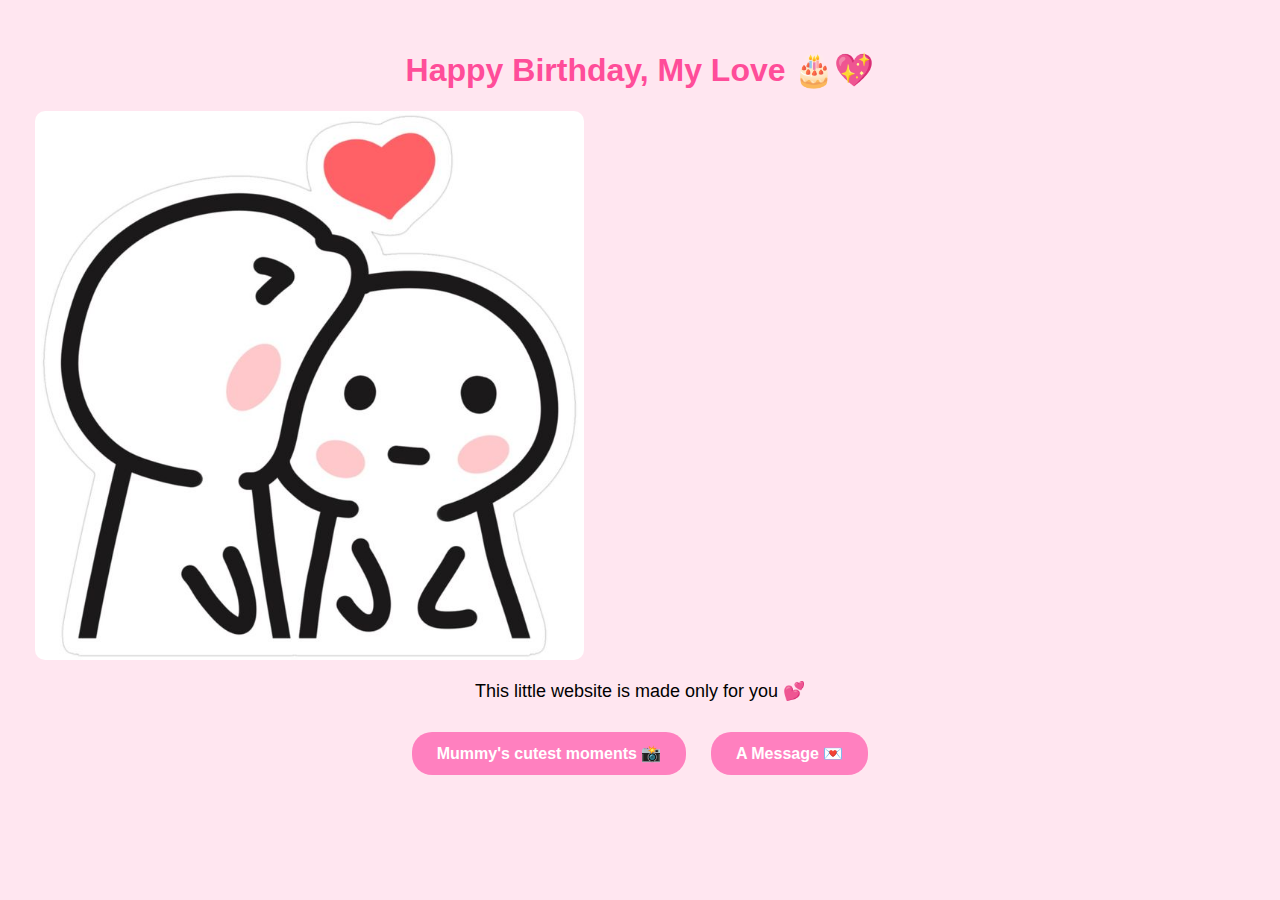
<file: index.html>
<!DOCTYPE html>
<html lang="en">
<head>
  <meta charset="UTF-8">
  <title>Happy Birthday ❤️</title>
  <meta name="viewport" content="width=device-width, initial-scale=1.0">
  <link rel="stylesheet" href="style.css">
</head>

<body>
  <div class="container">
    <h1>Happy Birthday, My Love 🎂💖</h1>

            <!-- Just put your images here at top level -->
        <div class="gallery">
            <img src="pic5.jpg" class="home-img">
    <p class="cute-text">
      This little website is made only for you 💕
    </p>

    <div class="buttons">
      <a href="memories.html">Mummy's cutest moments 📸</a>
      <a href="message.html">A Message 💌</a>
    </div>
  </div>
</body>
</html>
</file>
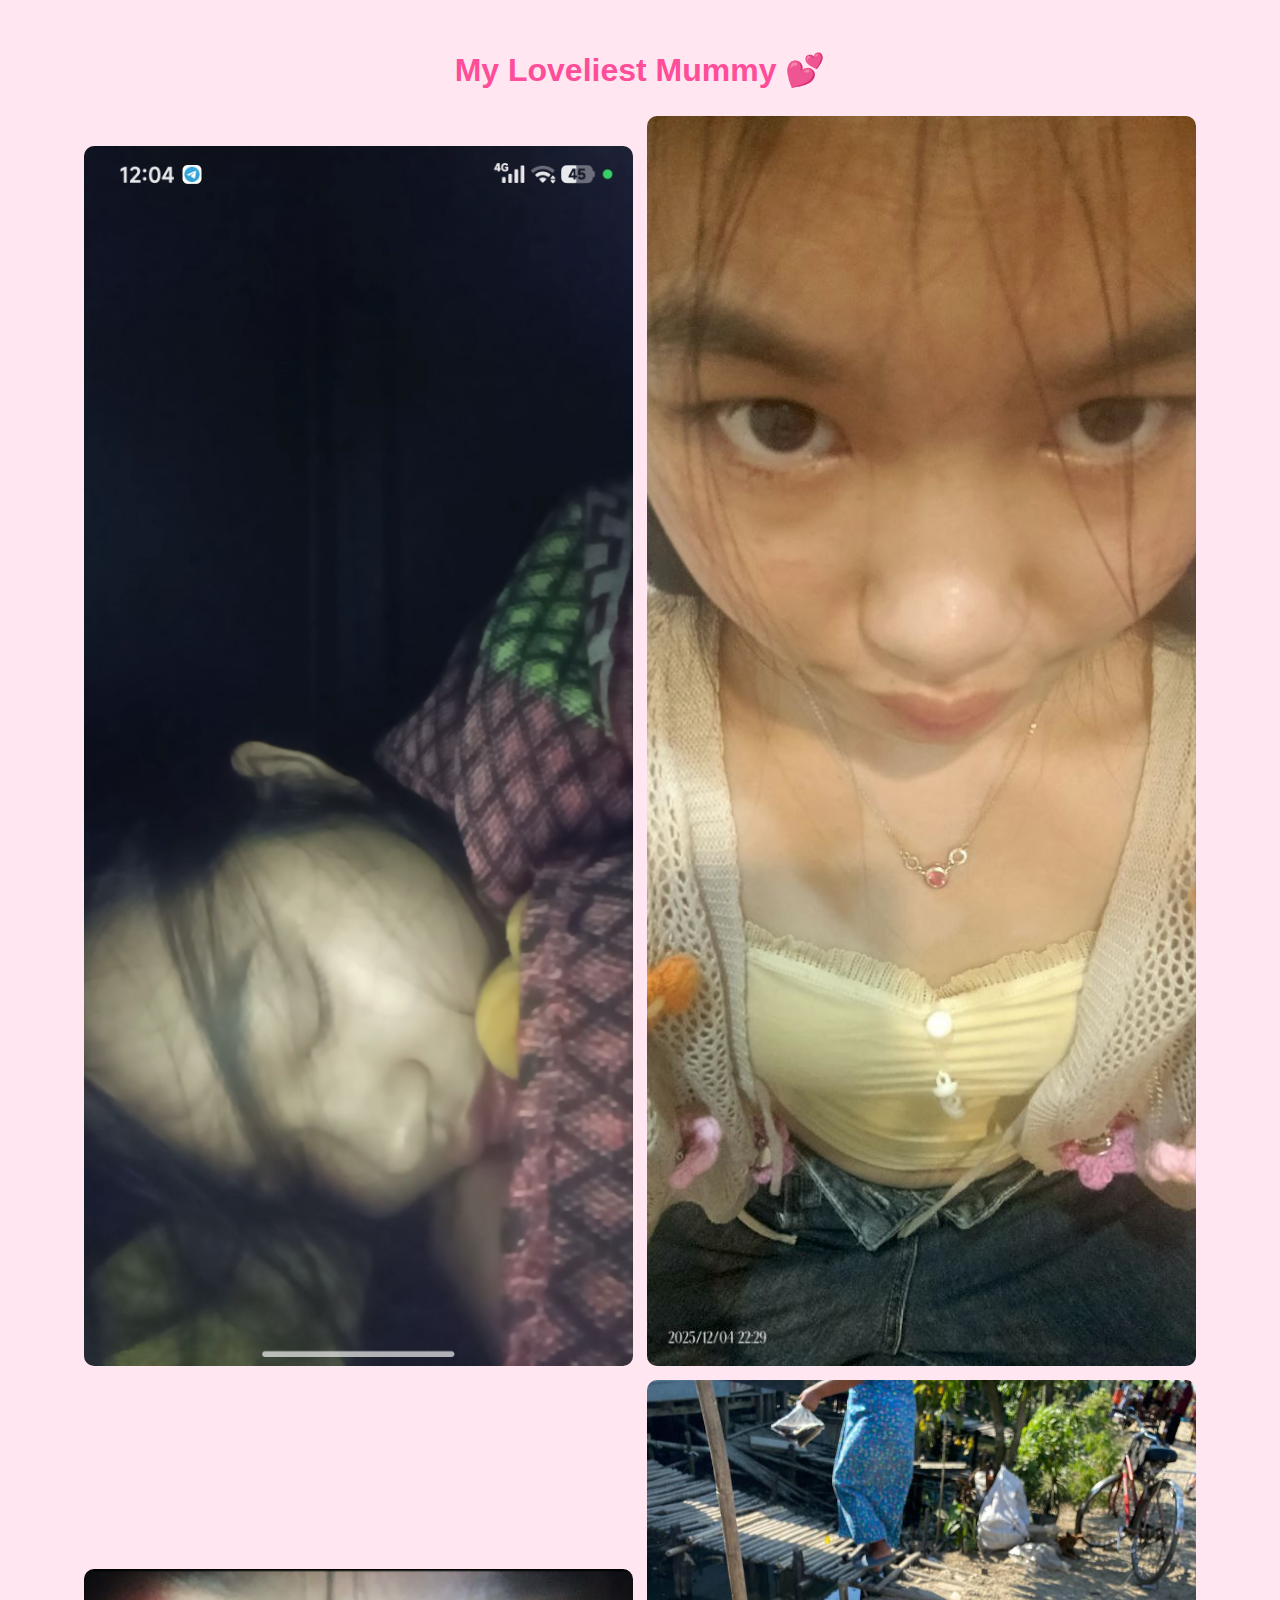
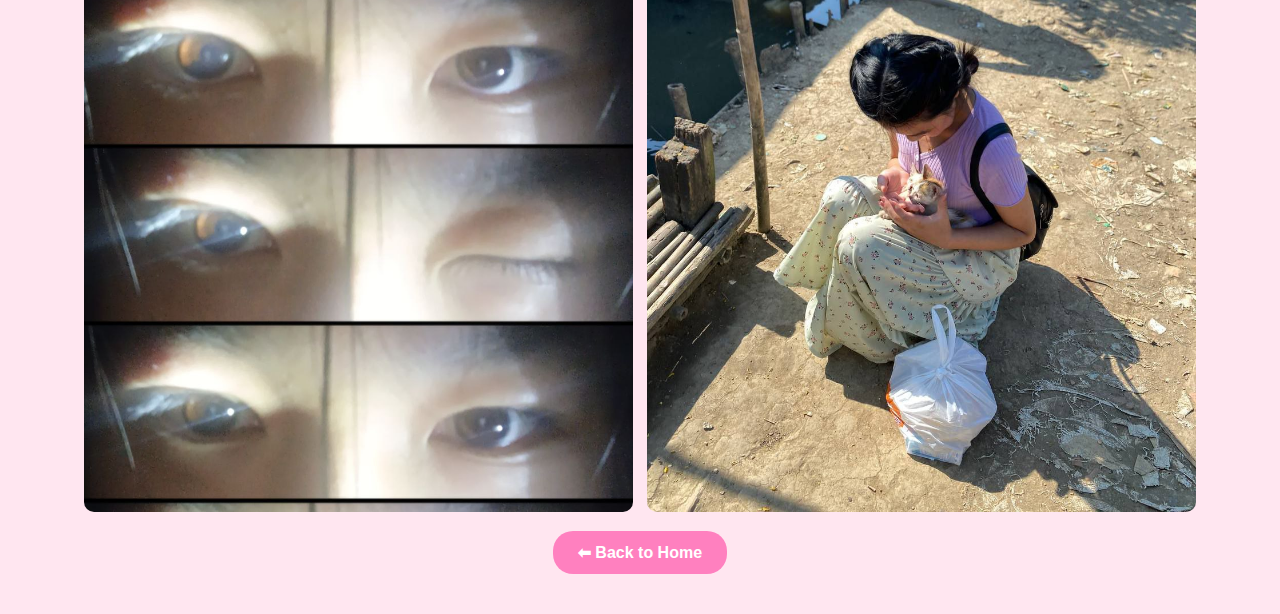
<file: memories.html>
<!DOCTYPE html>
<html lang="en">
<head>
    <meta charset="UTF-8">
    <meta name="viewport" content="width=device-width, initial-scale=1.0">
    <title>My Loveliest Mummy 💕</title>
    <link rel="stylesheet" href="style.css">
</head>
<body>
    <div class="container">
        <h1>My Loveliest Mummy 💕</h1>

        <!-- Just put your images here at top level -->
        <div class="gallery">
            <img src="pic4.jpg" alt="Memory 1">
            <img src="pic3.jpg" alt="Memory 3">
            <img src="pic2.jpg" alt="Memory 2">
            <img src="pic1.jpg" alt="Memory 4">
        </div>

        <a href="index.html" class="back">⬅ Back to Home</a>
    </div>
</body>
</html>
</file>
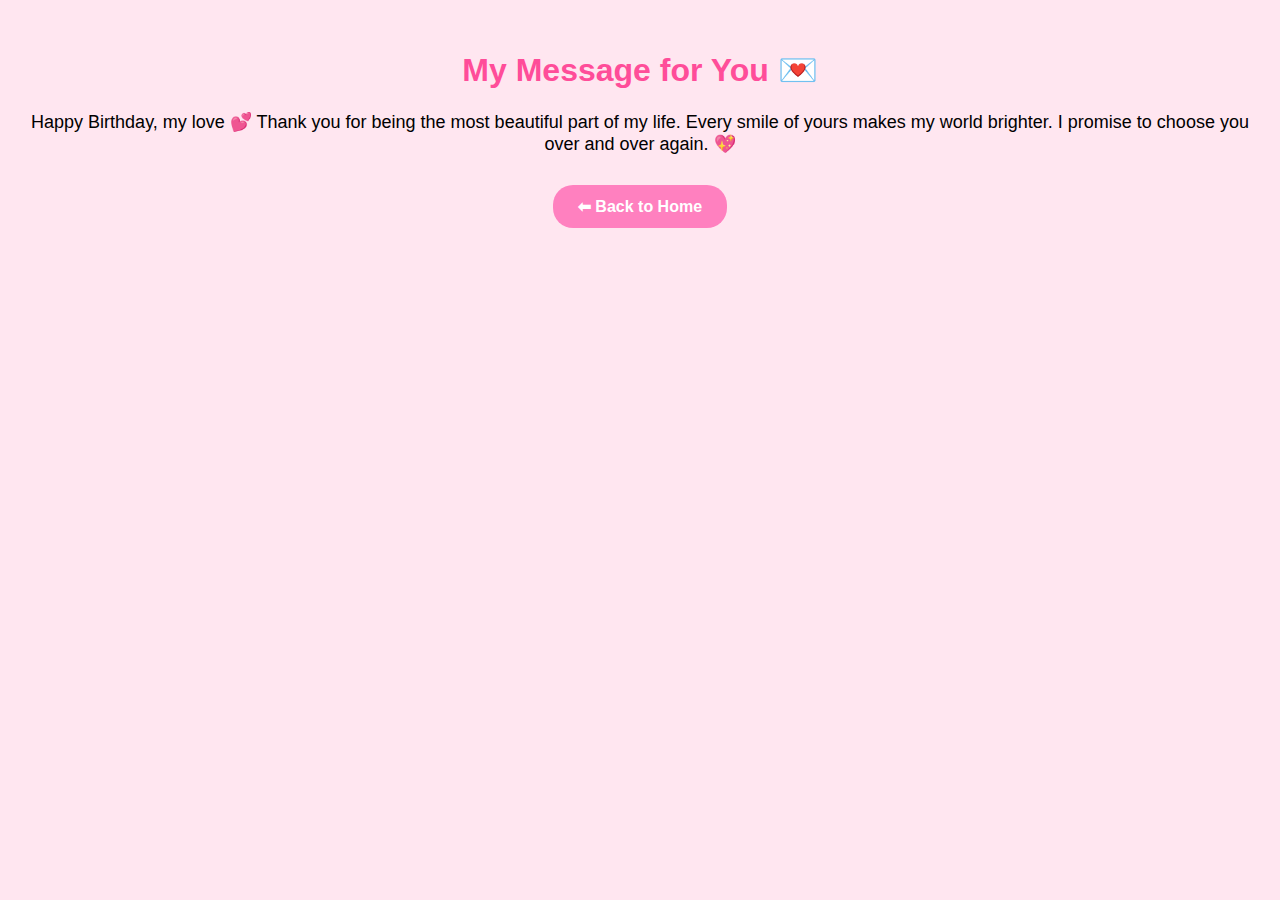
<file: message.html>
<!DOCTYPE html>
<html lang="en">
<head>
    <meta charset="UTF-8">
    <meta name="viewport" content="width=device-width, initial-scale=1.0">
    <title>My Message 💌</title>
    <link rel="stylesheet" href="style.css">
</head>
<body>
    <div class="container">
        <h1>My Message for You 💌</h1>
        <p>
            Happy Birthday, my love 💕 Thank you for being the most beautiful part of my life. 
            Every smile of yours makes my world brighter. I promise to choose you over and over again. 💖
        </p>

        <a href="index.html" class="back">⬅ Back to Home</a>
    </div>
</body>
</html>
</file>
<file: style.css>
body {
    font-family: Arial, sans-serif;
    text-align: center;
    background: #ffe6f0;
    margin: 0;
    padding: 0;
}
.container {
    padding: 30px;
}

h1 {
    color: #ff4d99;
}

p {
    font-size: 18px;
    margin: 20px 0;
}
.buttons a,
.back {
    display: inline-block;
    margin: 10px;
    padding: 12px 25px;
    background: #ff80bf;
    color: white;
    text-decoration: none;
    border-radius: 20px;
    font-weight: bold;
}
.buttons a:hover,
.back:hover {
    background: #ff4d99;
}
.gallery img {
    width: 45%;
    margin: 5px;
    border-radius: 10px;
}
.home-img {
  width: 220px;        /* change to 250–320 if you want */
  max-width: 80%;
  border-radius: 20px;
  margin: 10px auto;
  display: block;
}
</file>
